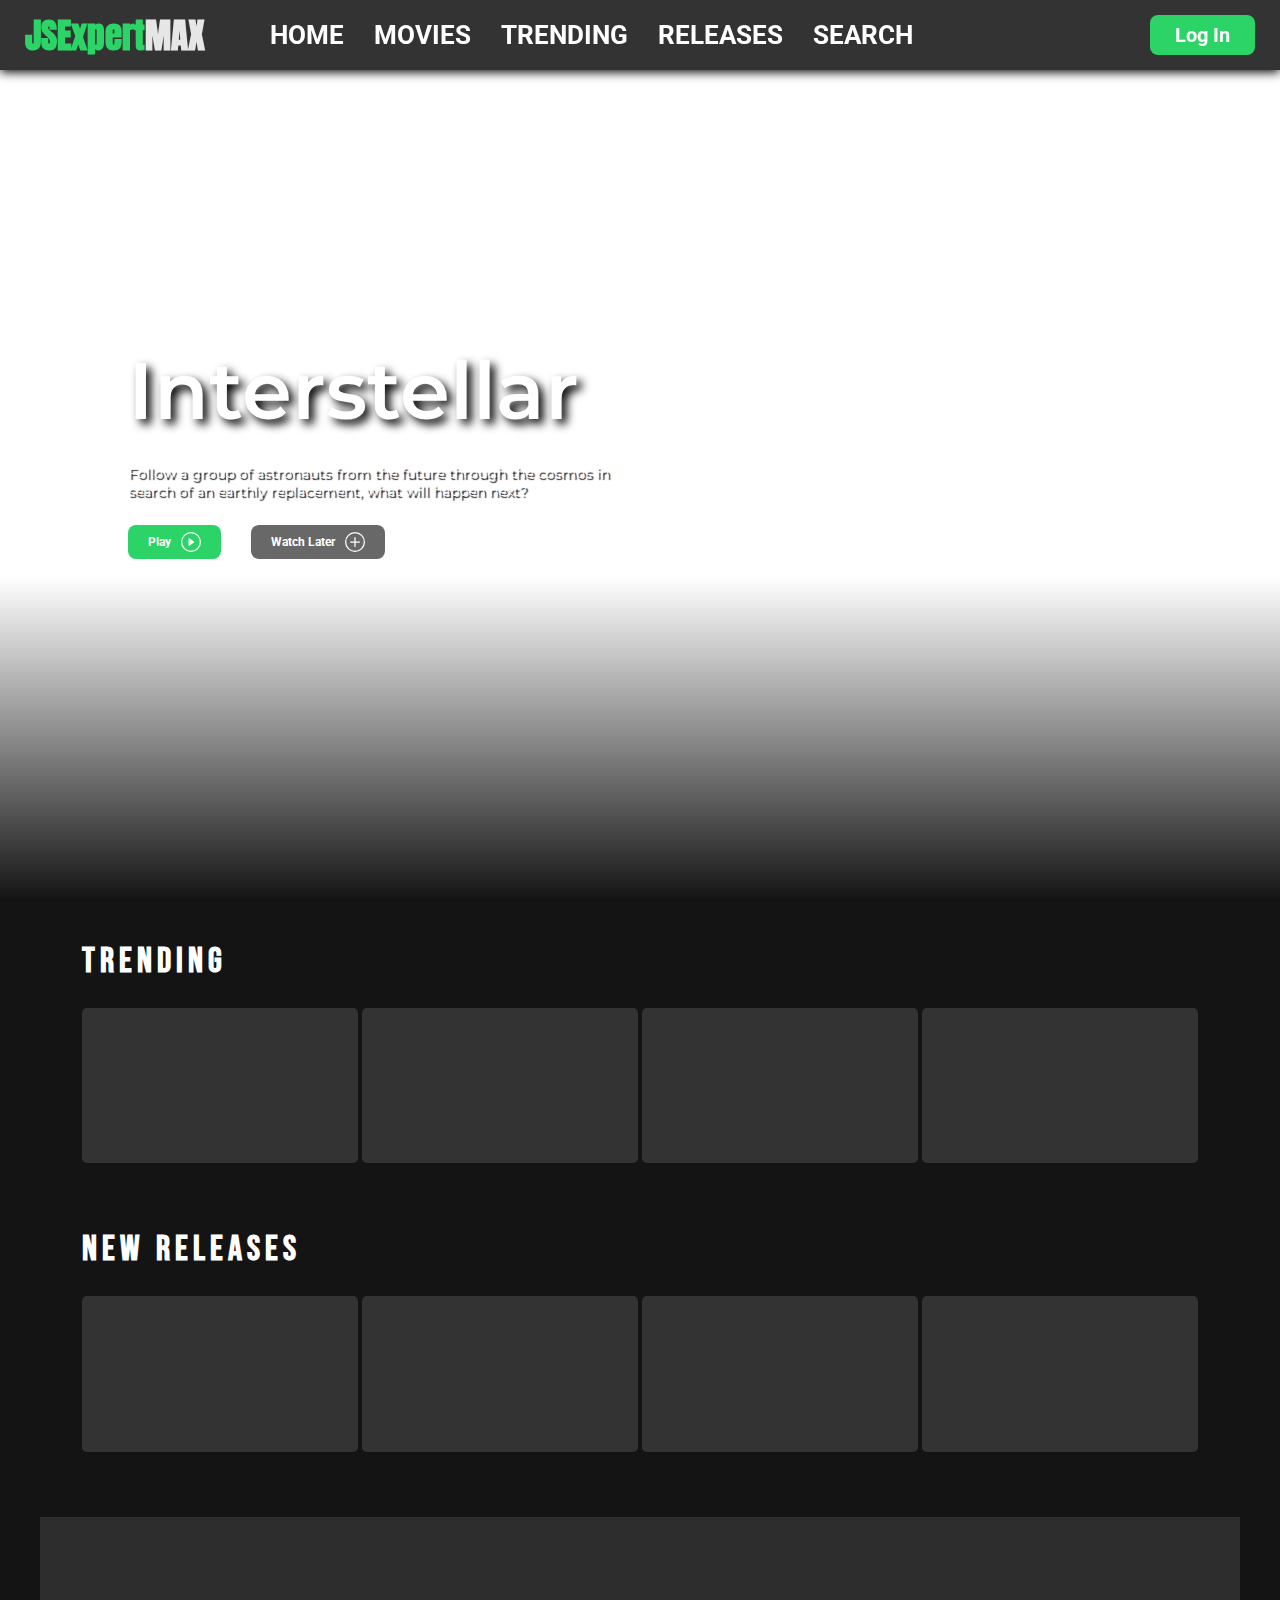
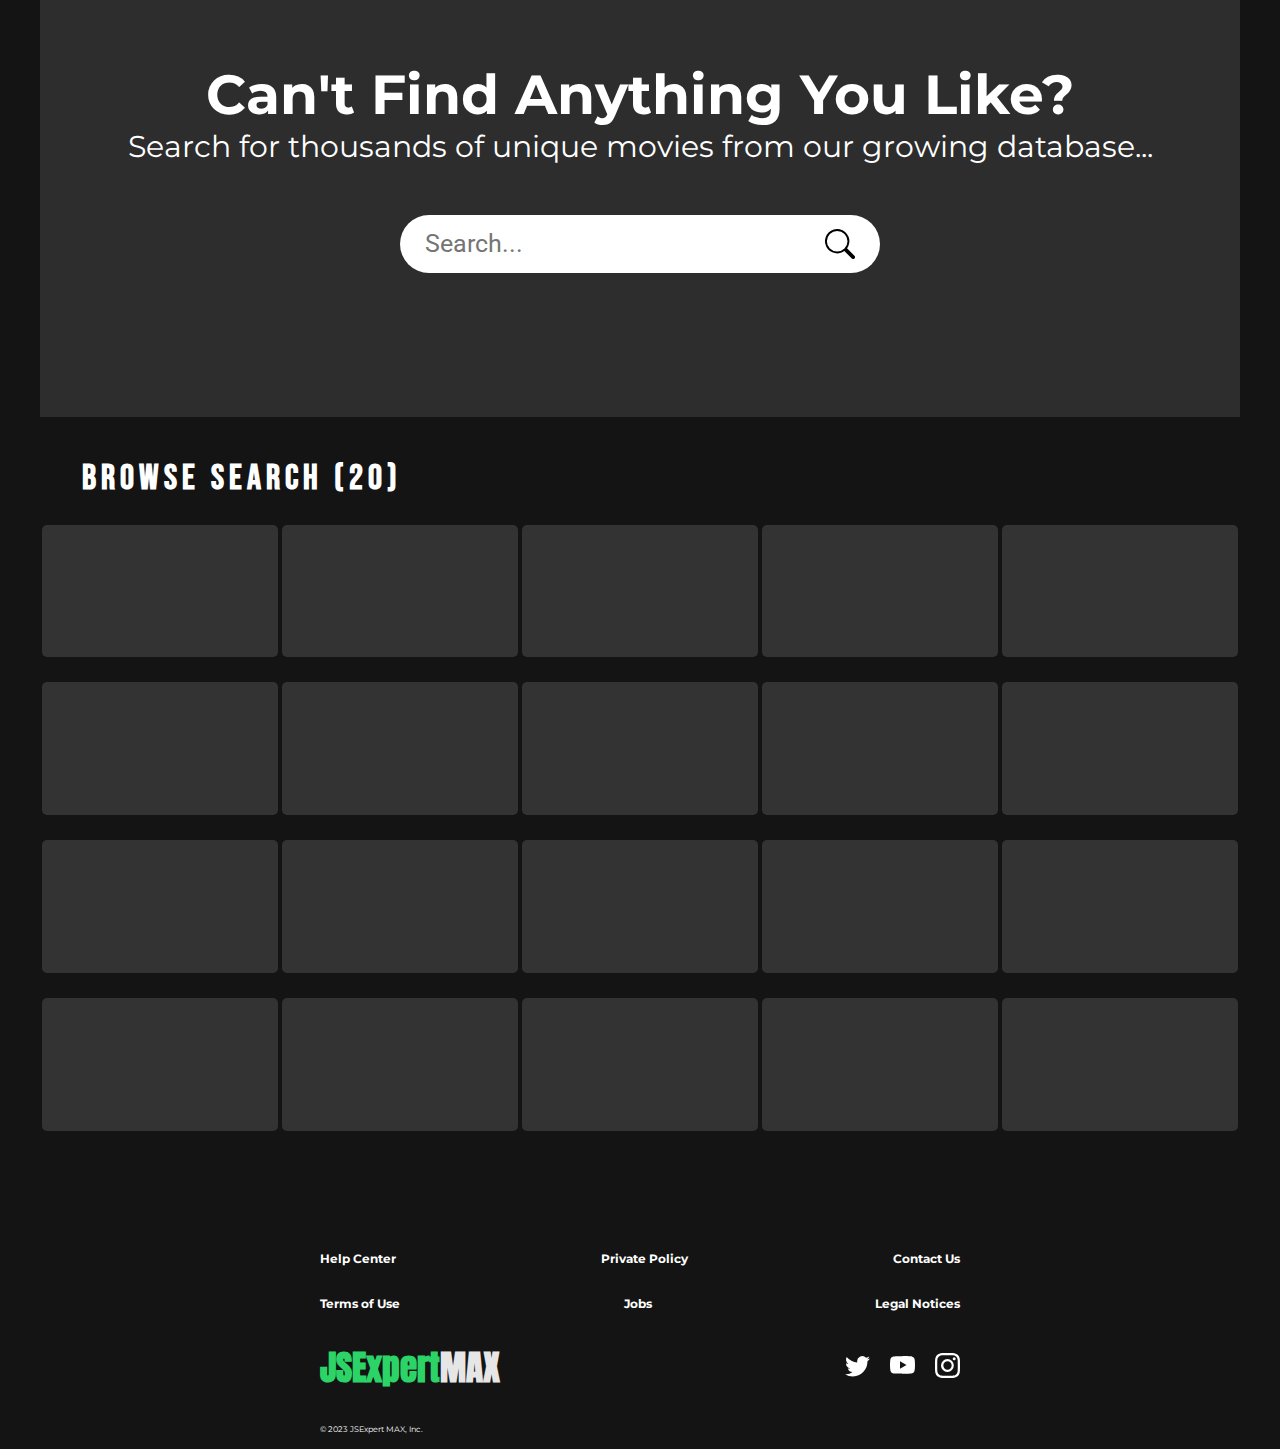
<file: classes/class01/index.html>
<!DOCTYPE html>
<html lang="en">

<head>
  <meta charset="UTF-8">
  <meta http-equiv="X-UA-Compatible" content="IE=edge">
  <meta name="viewport" content="width=device-width, initial-scale=1.0">
  <title>JSExpertMax</title>
</head>

<body>
  <script>
    window.location.href = './pages/titles'
  </script>
</body>

</html>
</file>
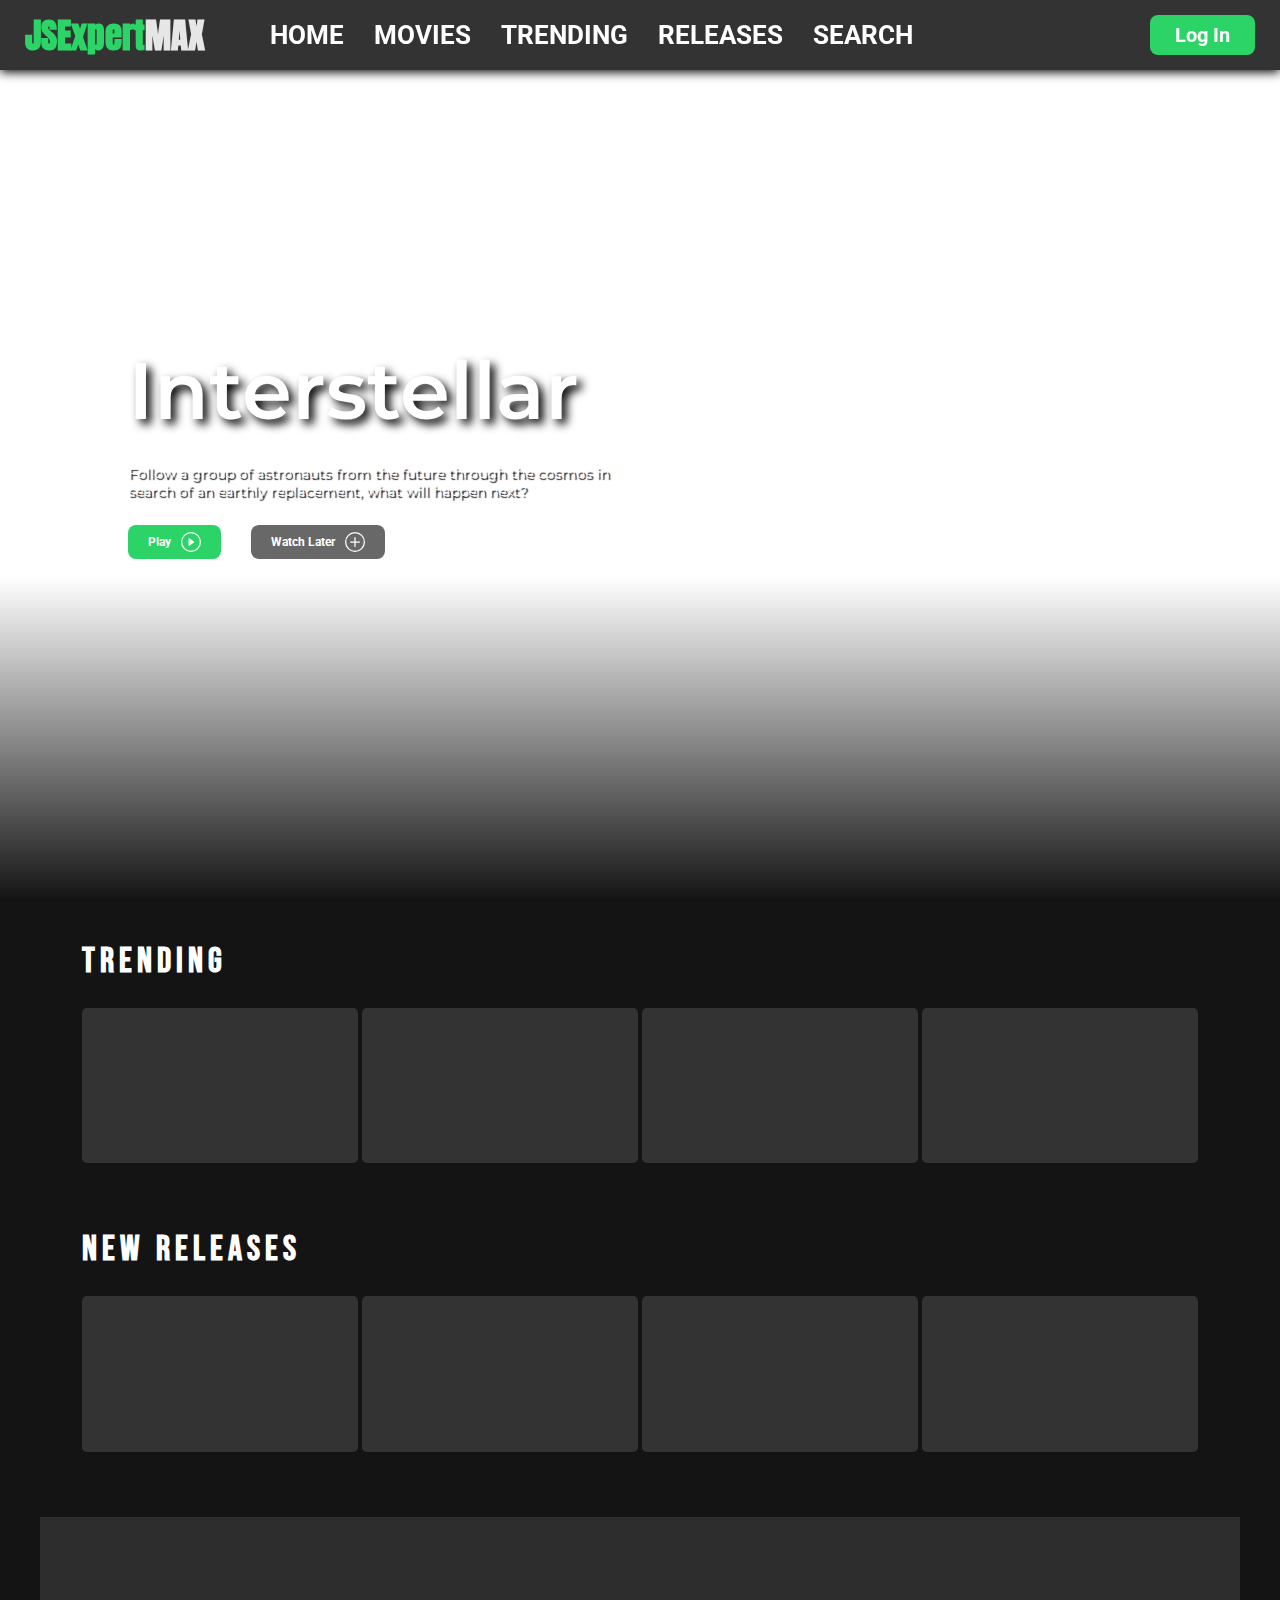
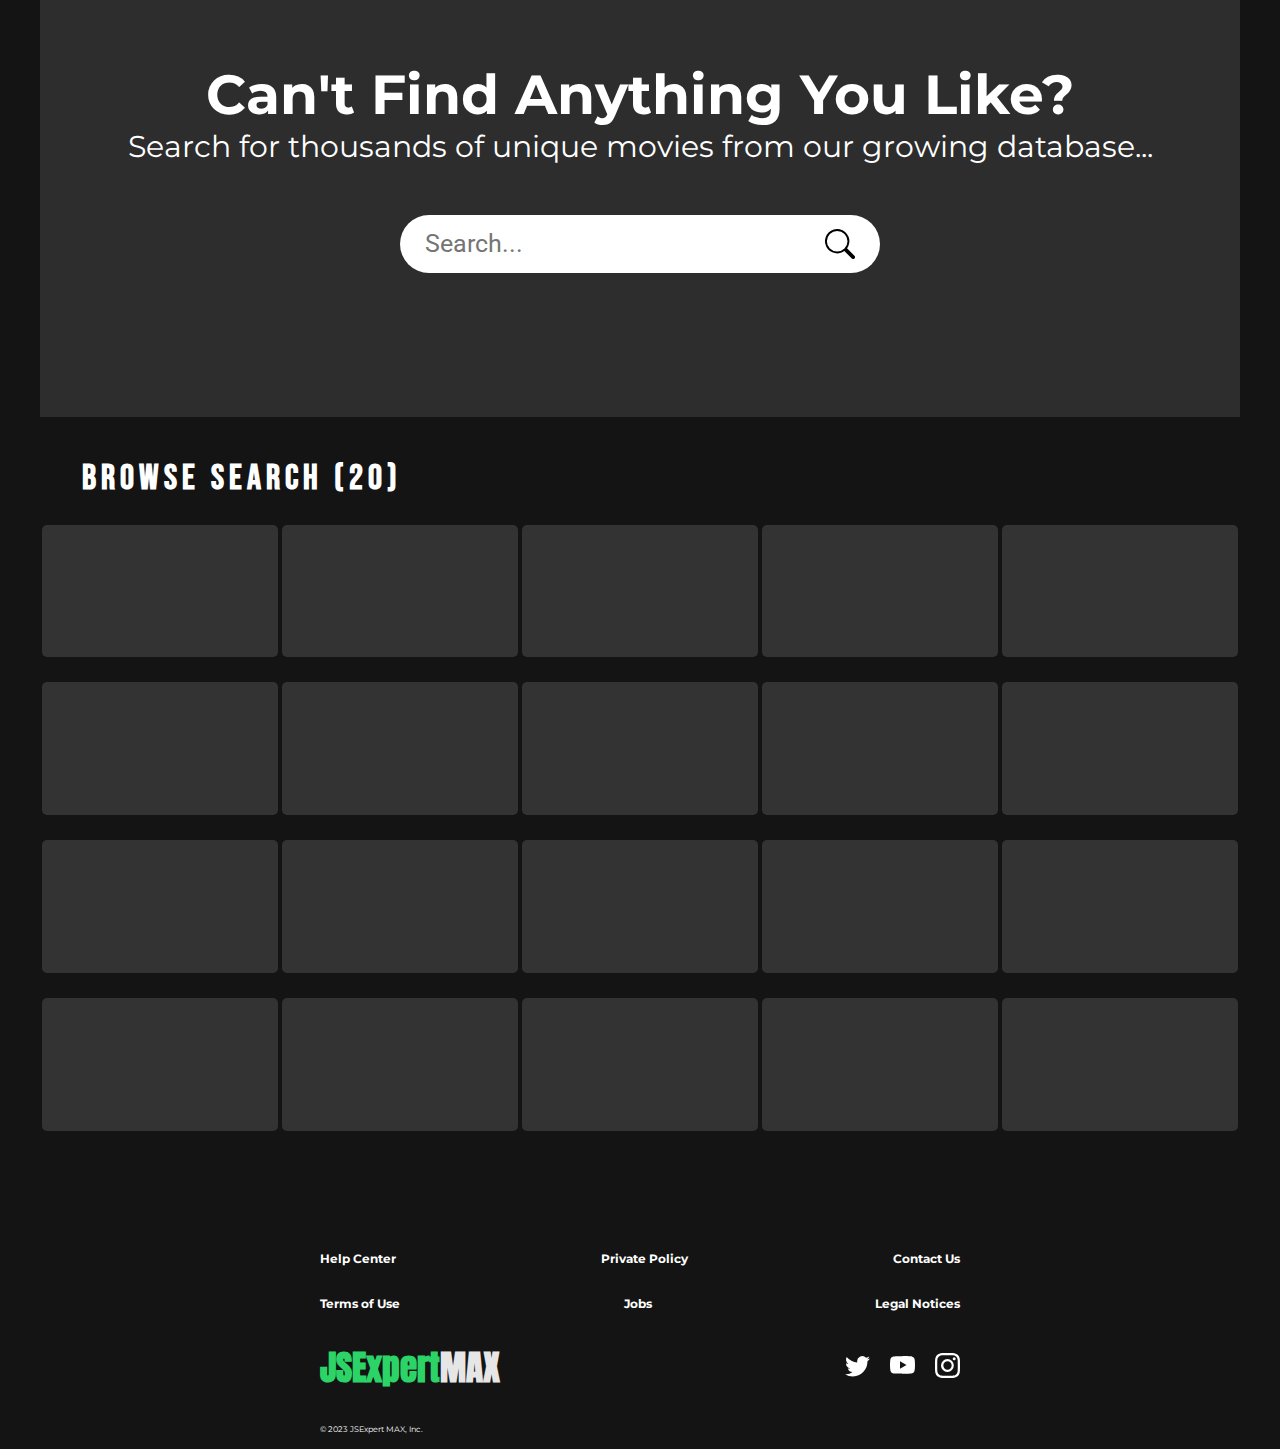
<file: classes/class01/pages/titles/index.html>
<!DOCTYPE html>
<html lang="en">

<head>
  <meta charset="UTF-8">
  <meta http-equiv="X-UA-Compatible" content="IE=edge">
  <meta name="viewport" content="width=device-width, initial-scale=1.0">
  <title>Streaming Service</title>
  <link rel="stylesheet" href="./lib/index.css">

</head>

<body id="body">
  <div class="content">
    <div class="header">
      <div class="brand">
        <h1 class="green">JSExpert</h1>
        <h1 class="white">MAX</h1>
      </div>
      <div class="main-nav">
        <a href="/" class="button-container">
          <h2>HOME</h2>
        </a>
        <a onclick="SmoothScroll('movies');" class="button-container">
          <h2>MOVIES</h2>
        </a>
        <a onclick="SmoothScroll('trending');" class="button-container">
          <h2>TRENDING</h2>
        </a>
        <a onclick="SmoothScroll('releases');" class="button-container">
          <h2>RELEASES</h2>
        </a>
        <a onclick="SmoothScroll('search');" class="button-container">
          <h2>SEARCH</h2>
        </a>
      </div>
      <div class="right-nav">
        <div class="button-container login">
          <h2>Log In</h2>
        </div>
      </div>
    </div>
    <div class="top">
      <div class="image-container">
        <div class="left-side">
          <h1>Interstellar</h1>
          <p>Follow a group of astronauts from the future through the cosmos in search of an earthly replacement, what
            will happen next?</p>
          <div class="button-section">
            <div class="watch">
              <h3>Play</h3>
              <svg fill="currentColor" viewBox="0 0 16 16">
                <path d="M8 15A7 7 0 1 1 8 1a7 7 0 0 1 0 14zm0 1A8 8 0 1 0 8 0a8 8 0 0 0 0 16z" />
                <path
                  d="M6.271 5.055a.5.5 0 0 1 .52.038l3.5 2.5a.5.5 0 0 1 0 .814l-3.5 2.5A.5.5 0 0 1 6 10.5v-5a.5.5 0 0 1 .271-.445z" />
              </svg>
            </div>
            <div class="queue" onclick="ToggleWatchLater('Interstellar');">
              <h3>Watch Later</h3>
              <svg fill="currentColor" viewBox="0 0 16 16">
                <path d="M8 15A7 7 0 1 1 8 1a7 7 0 0 1 0 14zm0 1A8 8 0 1 0 8 0a8 8 0 0 0 0 16z" />
                <path
                  d="M8 4a.5.5 0 0 1 .5.5v3h3a.5.5 0 0 1 0 1h-3v3a.5.5 0 0 1-1 0v-3h-3a.5.5 0 0 1 0-1h3v-3A.5.5 0 0 1 8 4z" />
              </svg>
            </div>
          </div>
        </div>
      </div>
    </div>
    <div class="mid">
      <div class="content-area" id="trending">
        <h2 class="content-title">TRENDING</h2>
        <div class="default-carousel card-carousel">

        </div>
      </div>
      <div class="content-area" id="releases">
        <h2 class="content-title">NEW RELEASES</h2>
        <div class="default-carousel card-carousel">

        </div>
      </div>
      <div class="search-area" id="search">
        <div class="search-area-content">
          <h2>Can't Find Anything You Like?</h2>
          <p>Search for thousands of unique movies from our growing database...</p>
          <div class="input-area">
            <input id="inputSearch" type="text" placeholder="Search..." />
            <svg fill="currentColor" viewBox="0 0 16 16">
              <path
                d="M11.742 10.344a6.5 6.5 0 1 0-1.397 1.398h-.001c.03.04.062.078.098.115l3.85 3.85a1 1 0 0 0 1.415-1.414l-3.85-3.85a1.007 1.007 0 0 0-.115-.1zM12 6.5a5.5 5.5 0 1 1-11 0 5.5 5.5 0 0 1 11 0z" />
            </svg>
          </div>
        </div>
      </div>
      <div id="browseSearchArea" class="content-area">
        <h2 id="searchTitleBar" class="content-title">BROWSE SEARCH</h2>
        <div id="browseSearch">

        </div>
      </div>
    </div>
    <div class="bottom">
      <div class="btn-row">
        <h4>Help Center</h4>
        <h4>Private Policy</h4>
        <h4>Contact Us</h4>
      </div>
      <div class="btn-row">
        <h4>Terms of Use</h4>
        <h4>Jobs</h4>
        <h4>Legal Notices</h4>
      </div>
      <div class="btn-row">
        <div class="brand">
          <h1 class="green">JSExpert</h1>
          <h1 class="white">MAX</h1>
        </div>
        <div class="socials">
          <a href=""><svg fill="currentColor" viewBox="0 0 16 16">
              <path
                d="M5.026 15c6.038 0 9.341-5.003 9.341-9.334 0-.14 0-.282-.006-.422A6.685 6.685 0 0 0 16 3.542a6.658 6.658 0 0 1-1.889.518 3.301 3.301 0 0 0 1.447-1.817 6.533 6.533 0 0 1-2.087.793A3.286 3.286 0 0 0 7.875 6.03a9.325 9.325 0 0 1-6.767-3.429 3.289 3.289 0 0 0 1.018 4.382A3.323 3.323 0 0 1 .64 6.575v.045a3.288 3.288 0 0 0 2.632 3.218 3.203 3.203 0 0 1-.865.115 3.23 3.23 0 0 1-.614-.057 3.283 3.283 0 0 0 3.067 2.277A6.588 6.588 0 0 1 .78 13.58a6.32 6.32 0 0 1-.78-.045A9.344 9.344 0 0 0 5.026 15z" />
            </svg></a>
          <a href="">
            <svg fill="currentColor" viewBox="0 0 16 16">
              <path
                d="M8.051 1.999h.089c.822.003 4.987.033 6.11.335a2.01 2.01 0 0 1 1.415 1.42c.101.38.172.883.22 1.402l.01.104.022.26.008.104c.065.914.073 1.77.074 1.957v.075c-.001.194-.01 1.108-.082 2.06l-.008.105-.009.104c-.05.572-.124 1.14-.235 1.558a2.007 2.007 0 0 1-1.415 1.42c-1.16.312-5.569.334-6.18.335h-.142c-.309 0-1.587-.006-2.927-.052l-.17-.006-.087-.004-.171-.007-.171-.007c-1.11-.049-2.167-.128-2.654-.26a2.007 2.007 0 0 1-1.415-1.419c-.111-.417-.185-.986-.235-1.558L.09 9.82l-.008-.104A31.4 31.4 0 0 1 0 7.68v-.123c.002-.215.01-.958.064-1.778l.007-.103.003-.052.008-.104.022-.26.01-.104c.048-.519.119-1.023.22-1.402a2.007 2.007 0 0 1 1.415-1.42c.487-.13 1.544-.21 2.654-.26l.17-.007.172-.006.086-.003.171-.007A99.788 99.788 0 0 1 7.858 2h.193zM6.4 5.209v4.818l4.157-2.408L6.4 5.209z" />
            </svg>
          </a>
          <a href="">
            <svg fill="currentColor" viewBox="0 0 16 16">
              <path
                d="M8 0C5.829 0 5.556.01 4.703.048 3.85.088 3.269.222 2.76.42a3.917 3.917 0 0 0-1.417.923A3.927 3.927 0 0 0 .42 2.76C.222 3.268.087 3.85.048 4.7.01 5.555 0 5.827 0 8.001c0 2.172.01 2.444.048 3.297.04.852.174 1.433.372 1.942.205.526.478.972.923 1.417.444.445.89.719 1.416.923.51.198 1.09.333 1.942.372C5.555 15.99 5.827 16 8 16s2.444-.01 3.298-.048c.851-.04 1.434-.174 1.943-.372a3.916 3.916 0 0 0 1.416-.923c.445-.445.718-.891.923-1.417.197-.509.332-1.09.372-1.942C15.99 10.445 16 10.173 16 8s-.01-2.445-.048-3.299c-.04-.851-.175-1.433-.372-1.941a3.926 3.926 0 0 0-.923-1.417A3.911 3.911 0 0 0 13.24.42c-.51-.198-1.092-.333-1.943-.372C10.443.01 10.172 0 7.998 0h.003zm-.717 1.442h.718c2.136 0 2.389.007 3.232.046.78.035 1.204.166 1.486.275.373.145.64.319.92.599.28.28.453.546.598.92.11.281.24.705.275 1.485.039.843.047 1.096.047 3.231s-.008 2.389-.047 3.232c-.035.78-.166 1.203-.275 1.485a2.47 2.47 0 0 1-.599.919c-.28.28-.546.453-.92.598-.28.11-.704.24-1.485.276-.843.038-1.096.047-3.232.047s-2.39-.009-3.233-.047c-.78-.036-1.203-.166-1.485-.276a2.478 2.478 0 0 1-.92-.598 2.48 2.48 0 0 1-.6-.92c-.109-.281-.24-.705-.275-1.485-.038-.843-.046-1.096-.046-3.233 0-2.136.008-2.388.046-3.231.036-.78.166-1.204.276-1.486.145-.373.319-.64.599-.92.28-.28.546-.453.92-.598.282-.11.705-.24 1.485-.276.738-.034 1.024-.044 2.515-.045v.002zm4.988 1.328a.96.96 0 1 0 0 1.92.96.96 0 0 0 0-1.92zm-4.27 1.122a4.109 4.109 0 1 0 0 8.217 4.109 4.109 0 0 0 0-8.217zm0 1.441a2.667 2.667 0 1 1 0 5.334 2.667 2.667 0 0 1 0-5.334z" />
            </svg>
          </a>
        </div>
      </div>
      <div class="btn-row">
        <p>© 2023 JSExpert MAX, Inc.</p>
      </div>
    </div>
  </div>

  <div class="watch-later-modal">
    <h3>Added <a href="#" class="movie"></a> to your <a href="#" class="playlist">WATCH LATER</a> playlist!</h3>
    <div class="side-buttons">
      <svg fill="currentColor" viewBox="0 0 16 16"
        onclick="alert('Removed item from the Watch Later playlist'); ToggleWatchLater('', false);">
        <path fill-rule="evenodd" d="M8 3a5 5 0 1 1-4.546 2.914.5.5 0 0 0-.908-.417A6 6 0 1 0 8 2v1z" />
        <path d="M8 4.466V.534a.25.25 0 0 0-.41-.192L5.23 2.308a.25.25 0 0 0 0 .384l2.36 1.966A.25.25 0 0 0 8 4.466z" />
      </svg>
      <svg fill="currentColor" viewBox="0 0 16 16" onclick="ToggleWatchLater('', false);">
        <path
          d="M4.646 4.646a.5.5 0 0 1 .708 0L8 7.293l2.646-2.647a.5.5 0 0 1 .708.708L8.707 8l2.647 2.646a.5.5 0 0 1-.708.708L8 8.707l-2.646 2.647a.5.5 0 0 1-.708-.708L7.293 8 4.646 5.354a.5.5 0 0 1 0-.708z" />
      </svg>
    </div>
  </div>

  <script src="./lib/sdk.js"></script>
  <script type="module" src="./src/index.js"></script>
</body>

</html>
</file>
<file: classes/class01/pages/titles/lib/index.css>
@import url("https://fonts.googleapis.com/css2?family=Montserrat:wght@200;400;600&family=Roboto&display=swap");
@import url("https://fonts.googleapis.com/css2?family=Anton&family=Bebas+Neue&display=swap");

:root {
    --blue: rgba(35, 73, 189, 1);
    --blue-selected: rgba(30, 73, 210, 0.8);
    --grey: rgba(104, 104, 104, 1);
    --grey-selected: rgb(162, 159, 159);
    --green: rgb(44, 212, 103);
    --green-selected: rgba(30, 169, 79, 0.9);
    --red: rgba(212, 44, 44, 1);
    --red-selected: rgba(170, 35, 35, 0.9);
    --card-scale: 5;
}

html,
body {
    margin: 0;
    padding: 0;
    width: 100%;
}

h1,
h3,
h2,
h5,
h4,
p {
    margin: 0px;
}

a {
    text-decoration: none;
}

.content {
    margin: 0;
    padding: 0;
    width: 100%;
    height: 100%;
    display: flex;
    flex-direction: column;
}


.red {
    color: var(--red);
}

.green {
    color: var(--green);
}

.white {
    color: rgba(230, 230, 230, 1);
}

/* HEADER */
.header {
    width: 100%;
    position: fixed;
    height: 70px;
    background-color: transparent;
    display: flex;
    align-items: center;
    z-index: 10;
    transition: background-color 0.3s;
}

.header-change {
    flex-direction: column;
    justify-content: center;
}

.header-top {
    display: flex;
    align-items: center;
    width: 100%;
}

.header-bottom {
    display: flex;
    align-items: center;
    flex-direction: column;
    width: 100%;
}

.header-bottom .main-nav {
    flex-direction: column;
    margin-left: 0px;
    margin-bottom: 20px;
}

.header-bottom .main-nav h3 {
    margin-bottom: 10px;
}

.header-bottom .right-nav {
    margin: 0 auto !important;
}

.header:hover {
    background-color: rgba(51, 51, 51, 1);
    box-shadow: 0px 2px 10px black;
    transition: background-color 0.3s;
}

.header-active {
    background-color: rgba(51, 51, 51, 1);
    box-shadow: 0px 2px 10px black;
    transition: background-color 0.3s;
}

.header .brand {
    margin-left: 25px;
    display: flex;
}

.header .brand h1 {
    font-family: "Anton", sans-serif;
    font-size: 35px;
}

.main-nav {
    height: 100%;
    display: flex;
    align-items: center;
    margin-left: 50px;
}

.main-nav .button-container {
    height: calc(100% - 10px);
    margin-top: 5px;
    padding: 0px 15px;
    display: flex;
    align-items: center;
    justify-content: center;
    border-bottom: 5px solid transparent;
    border-bottom-color: transparent;
    transition: border-bottom-color 0.3s;
}

.main-nav .button-container:hover {
    cursor: pointer;
    border-bottom-color: var(--green);
    transition: border-bottom-color 0.3s;
}

.main-nav .button-container h2 {
    font-family: "Roboto", sans-serif;
    font-size: 26px;
    color: white;
}

.header .right-nav {
    margin-left: auto;
    display: flex;
    align-items: center;
    margin-right: 25px;
}

.right-nav .button-container {
    display: flex;
    justify-content: center;
    align-items: center;
    padding: 8px 25px;
    border-radius: 8px;
}

.login {
    background-color: var(--green);
}

.login:hover {
    background-color: var(--green-selected);
    cursor: pointer;
}

.right-nav .button-container h2 {
    font-family: "Roboto", sans-serif;
    font-size: 20px;
    color: white;
}

.hamburger {
    margin-left: auto;
    margin-right: 25px;
}

.hamburger:hover svg {
    cursor: pointer;
    background-color: rgba(255, 255, 255, 0.8);
}

.hamburger svg {
    width: 30px;
    height: 30px;
    min-width: 30px;
    padding: 8px;
    border-radius: 12px;
    background-color: white;
    color: black;
}

/* END HEADER */

/* TOP SECTION */
.top {
    width: 100%;
    min-height: 250px;
    display: flex;
    align-items: center;
    background-image: url("//external-content.duckduckgo.com/iu/?u=https%3A%2F%2Fhdwallpaperim.com%2Fwp-content%2Fuploads%2F2017%2F08%2F24%2F107270-Interstellar_movie.jpg&f=1&nofb=1");
    background-repeat: no-repeat;
    background-size: cover;
}

.top .image-container {
    width: 100%;
    height: 100%;
    display: flex;
    align-items: center;
    background: rgb(20, 20, 20);
    background: linear-gradient(0deg,
            rgba(20, 20, 20, 1) 0%,
            rgba(255, 255, 255, 0) 36%);
}

@-webkit-keyframes fadeIn {
    0% {
        opacity: 0;
    }

    100% {
        opacity: 1;
    }
}

@keyframes fadeIn {
    0% {
        opacity: 0;
    }

    100% {
        opacity: 1;
    }
}

@-webkit-keyframes fadeOut {
    0% {
        opacity: 1;
    }

    100% {
        opacity: 0;
    }
}

@keyframes fadeOut {
    0% {
        opacity: 1;
    }

    100% {
        opacity: 0;
    }
}

.fadeIn {
    -webkit-animation-name: fadeIn;
    animation-name: fadeIn;
}

.fadeOut {
    -webkit-animation-name: fadeOut;
    animation-name: fadeOut;
}

.top .left-side {
    width: 40%;
    height: 80%;
    padding-left: 10%;
    display: flex;
    flex-direction: column;
    justify-content: center;
}

.top h1 {
    margin: 0px;
    font-family: "Montserrat", sans-serif;
    font-weight: 600;
    font-size: 95px;
    color: white;
    text-shadow: 5px 5px 10px black;
}

.top p {
    margin: 0px;
    font-family: "Montserrat", sans-serif;
    font-weight: 400;
    font-size: 20px;
    color: white;
    text-shadow: 2px 2px 1px black;
    padding: 25px 0px;
}

.top h3 {
    display: flex;
    align-items: center;
}

.button-section {
    width: 100%;
    display: flex;
    font-family: "Roboto", sans-serif;
}

.button-section svg {
    width: 25px;
    height: 25px;
    min-width: 25px;
    padding-left: 10px;
}

.top .watch,
.top .queue {
    padding: 10px 25px;
    border-radius: 8px;
}

.watch {
    color: white;
    display: flex;
    background-color: var(--green);
}

.queue {
    color: white;
    display: flex;
    background-color: var(--grey);
    margin-left: 30px;
}

.watch:hover {
    background-color: var(--green-selected);
    cursor: pointer;
}

.queue:hover {
    background-color: var(--grey-selected);
    cursor: pointer;
}

/* END TOP SECTION*/

/* MID SECTION */
.mid {
    display: flex;
    flex-direction: column;
    background-color: #141414;
    padding: 40px;
}

.mid .content-area {
    width: 100%;
    display: flex;
    flex-direction: column;
    margin-bottom: 40px;
}

.content-area .content-title {
    font-family: "Bebas Neue", cursive;
    color: white;
    font-size: 35px;
    letter-spacing: 5px;
    padding-left: 40px;
}

.card-carousel {
    width: 100%;
    margin: 25px 0px;
    display: flex;
}

.card-carousel:hover svg {
    color: white;
    transition: color 0.3s;
}

.carousel-btn {
    display: flex;
    align-items: center;
    justify-content: center;
    color: white;
}

.carousel-btn svg {
    width: 40px;
    height: 40px;
    color: transparent;
    transition: color 0.3s;
}

.carousel-btn svg:hover {
    color: lightgrey;
    cursor: pointer;
}

.card {
    background-size: cover;
    transform: scale(1);
    transition: transform 0.2s;
    border-radius: 5px;
}

.card h4 {
    font-family: "Roboto", sans-serif;
    font-size: 20px;
    color: white;
    text-shadow: 1px 1px 3px black;
}

.card p {
    font-family: "Roboto", sans-serif;
    font-size: 14px;
    color: white;
    text-shadow: 1px 1px 1px black;
    text-overflow: ellipsis;
}

.card h3 {
    font-family: "Roboto", sans-serif;
    font-size: 14px;
    color: white;
}

.card svg {
    width: 25px;
    height: 25px;
    min-width: 25px;
}

.card:hover {
    transform: scale(1.3);
    transition: transform 0.5s;
    z-index: 1;
}

.movie-desc {
    position: fixed;
    left: 0;
    top: 0;
    width: 100%;
    height: calc(100% - 100px);
    background-color: rgba(0, 0, 0, 0.5);
    display: flex;
    vertical-align: center;
    justify-content: center;
    z-index: 10;

    padding: 50px 0px;
}

.modal-content {
    width: 100%;
    max-width: 1000px;
    height: auto;
    display: flex;
    flex-direction: column;
    background-color: rgba(51, 51, 51, 1);
}

.desc-image {
    width: 100%;
    background-repeat: no-repeat;
    background-size: cover;
}

.desc-image div {
    width: 100%;
    height: 100%;
    background: rgb(51, 51, 51);
    background: linear-gradient(0deg,
            rgba(51, 51, 51, 1) 0%,
            rgba(255, 255, 255, 0) 36%);
}

.close-btn {
    background-color: #333;
    border-radius: 50px;
    position: relative;
    z-index: 11;
}

.close-btn svg {
    position: absolute;
    top: 0px;
    right: 0px;
    margin-top: 15px;
    margin-right: 15px;
    width: 30px;
    min-width: 30px;
    height: 30px;
    min-height: 30px;
    padding: 8px;
    border-radius: 50px;
    background-color: #333;
    color: white;
    cursor: pointer;
}

.close-btn svg:hover {
    transform: scale(1.15);
}

.desc-top {
    display: flex;
    flex-direction: column;
    width: calc(100% - 50px);
    padding: 0px 25px;
    margin-top: 25px;
}

.desc-top h1 {
    font-family: "Bebas Neue", cursive;
    font-size: 50px;
    color: white;
    border-bottom: 5px solid var(--green);
}

.desc-top .button-selection {
    display: flex;
    width: 100%;
    margin-top: 15px;
}

.desc-top .button-selection div {
    padding: 10px 25px;
}

.desc-top h3 {
    font-family: "Roboto", sans-serif;
}

.desc-top svg {
    width: 25px;
    height: 25px;
    margin-left: 15px;
}

.desc-mid {
    width: calc(100% - 50px);
    margin-top: 50px;
    padding: 0px 25px;
}

.desc-mid p {
    font-size: 30px;
    font-family: "Roboto", sans-serif;
    color: white;
}

.desc-bottom {
    width: 100%;
    display: flex;
    flex-direction: column;
    width: calc(100% - 50px);
    margin-top: 50px;
    padding: 0px 25px;
}

.desc-bottom .cast {
    width: 100%;
    display: flex;
}

.cast-card {
    height: auto;
    background-size: cover;
    background-repeat: no-repeat;
}

.overlay {
    height: 100%;
    width: calc(100% - 30px);
    display: flex;
    flex-direction: column;
    position: relative;
    justify-content: end;
    padding: 0px 15px;
    text-overflow: ellipsis;
    display: none;
    border-radius: 5px;
}

.overlay .button-container {
    width: 100%;
    display: flex;
    margin-bottom: 15px;
    margin-top: 15px;
}

.overlay .button-container svg {
    width: 15px;
    height: 15px;
    min-width: 15px;
    padding: 2px;
}

.card .queue,
.card .star {
    margin-left: 8px;
    padding: 7px;
    border-radius: 50px;
    background-color: #333;
    color: white;
    border: 2px solid #878585;
}

.card .watch {
    padding: 7px;
    border-radius: 50px;
    border: 2px solid var(--green);
}

.card .queue:hover,
.card .star:hover {
    background-color: #616161;
}

.card:hover .overlay, .card.active .overlay{
    display: flex;
    background-image: linear-gradient(to right,
            rgba(51, 51, 51, 0.95),
            rgba(255, 255, 255, 0.01));
}

/* .card .overlay {
    display: flex;
    background-image: linear-gradient(to right,
            rgba(51, 51, 51, 0.95),
            rgba(255, 255, 255, 0.01));
} */

.overlay p {
    color: #bdbdbd;
}

.mid .search-area {
    width: 100%;
    display: flex;
    flex-direction: column;
    margin-bottom: 40px;
    height: 500px;
    background-image: url("//external-content.duckduckgo.com/iu/?u=https%3A%2F%2Fi0.wp.com%2Fwww.trenovision.com%2Fwp-content%2Fuploads%2F2019%2F10%2F553ada2b9135a3ccdfaaaf31346403dd.png%3Fresize%3D730%252C418%26ssl%3D1&f=1&nofb=1");
    background-size: cover;
    background-repeat: no-repeat;
}

.search-area .search-area-content {
    width: 100%;
    height: 100%;
    background-color: rgba(51, 51, 51, 0.8);
    display: flex;
    justify-content: center;
    align-items: center;
    flex-direction: column;
}

.search-area h2 {
    font-family: "Montserrat", sans-serif;
    color: white;
    font-size: 55px;
}

.search-area p {
    font-family: "Montserrat", sans-serif;
    color: white;
    font-size: 30px;
}

.search-area input {
    border: none;
    background-color: transparent;
    width: 100%;
    height: 50px;
    padding: 4px 25px;
    font-family: "Roboto", sans-serif;
    font-size: 25px;
}

.search-area svg {
    width: 30px;
    height: 30px;
    min-width: 30px;
    padding: 5px 25px;
    margin-left: auto;
}

.search-area .input-area {
    width: 40%;
    display: flex;
    align-items: center;
    background-color: white;
    border-radius: 50px;
    margin-top: 50px;
}

/* END MID SECTION */
/* FOOTER */
.bottom {
    width: 100%;
    display: flex;
    flex-direction: column;
    min-height: 100px;
    background-color: #141414;
    justify-content: center;
    align-items: center;
}

.bottom .btn-row {
    width: 50%;
    margin: 15px 0px;
    display: flex;
    align-items: center;
    justify-content: space-between;
}

.bottom .btn-row h4 {
    color: white;
    font-family: "Montserrat", sans-serif;
    font-size: 12px;
}

.bottom .btn-row h4:hover {
    text-decoration: underline;
    cursor: pointer;
}

.bottom .brand {
    display: flex;
}

.bottom .brand h1 {
    font-family: "Anton", sans-serif;
    font-size: 35px;
}

.bottom .socials {
    display: flex;
    justify-content: end;
    align-items: center;
}

.socials a svg {
    width: 25px;
    height: 25px;
    max-width: 25px;
    color: white;
    padding-left: 20px;
}

.btn-row p {
    color: white;
    font-family: "Montserrat", sans-serif;
    font-size: 8px;
}

/* END FOOTER */

/* MODAL */

.watch-later-modal {
    position: fixed;
    bottom: 0px;
    left: 0px;
    z-index: 11;
    background-color: #333;
    margin-bottom: 15px;
    margin-left: 15px;
    display: flex;
    padding: 20px;
    border-radius: 9px;
    align-items: center;
    display: none;
    box-shadow: 3px 3px 8px black;
}

.watch-later-modal h3 {
    font-family: "Roboto", sans-serif;
    font-size: 20px;
    color: white;
}

.watch-later-modal .side-buttons {
    display: flex;
    align-items: center;
    justify-content: center;
}

.watch-later-modal .side-buttons svg {
    width: 35px;
    min-width: 35px;
    height: 35px;
    min-height: 35px;
    color: white;
    background-color: rgba(255, 255, 255, 0.1);
    padding: 6px;
    border-radius: 50px;
    margin-left: 20px;
}

.side-buttons svg:hover {
    background-color: #141414;
    transition: background-color 0.3s;
    cursor: pointer;
}

.watch-later-modal h3 .playlist {
    color: var(--green);
}

.watch-later-modal h3 .movie {
    color: var(--green);
}

/* END MODAL */

@media screen and (max-width: 1660px) {
    .top p {
        font-size: 16px;
    }
}

@media screen and (max-width: 1430px) {
    .card h4 {
        font-size: 16px;
    }

    .card p {
        font-size: 11px;
    }

    .overlay {
        width: calc(100% - 20px);
        padding: 0px 10px;
    }

    .overlay .button-container {
        margin-bottom: 10px;
        margin-top: 10px;
    }

    .modal-content {
        max-width: 800px;
    }
}

@media screen and (max-width: 1330px) {
    .top h1 {
        font-size: 80px;
    }

    .top p {
        font-size: 14px;
    }

    .top h3 {
        font-size: 12px;
    }

    .top svg {
        width: 20px;
        height: 20px;
        min-width: 20px;
    }

    .top .watch,
    .top .queue {
        padding: 7px 20px;
    }
}

@media screen and (max-width: 1230px) {
    .main-nav .button-container h2 {
        font-size: 20px;
    }

    .right-nav .button-container h2 {
        font-size: 16px;
    }

    .carousel-btn svg {
        width: 30px;
        height: 30px;
    }

    .card svg {
        width: 20px;
        height: 20px;
        min-width: 20px;
    }

    .content-area .content-title {
        padding-left: 30px;
    }

    .search-area-content h2 {
        font-size: 40px;
    }

    .search-area-content p {
        font-size: 20px;
    }
}

@media screen and (max-width: 1180px) {
    .top .left-side {
        padding-left: 6%;
        width: 45%;
    }

    .search-area-content .input-area {
        width: 50%;
        margin-top: 40px;
    }

    .mid .search-area {
        height: 400px;
    }

    .search-area input {
        font-size: 18px;
    }

    .search-area svg {
        width: 20px;
        height: 20px;
        min-width: 20px;
    }

    .modal-content {
        max-width: 700px;
    }
}

@media screen and (max-width: 1045px) {
    .top h1 {
        font-size: 65px;
    }

    .top p {
        font-size: 12px;
    }

    .content-area .content-title {
        font-size: 28px;
    }

    .mid {
        padding: 30px;
    }

    .search-area-content .input-area input {
        height: 40px;
    }

    .search-area-content h2 {
        font-size: 30px;
    }

    .search-area-content p {
        font-size: 16px;
    }

    .mid .search-area {
        height: 350px;
    }
}

@media screen and (max-width: 950px) {
    .header .brand h1 {
        font-size: 30px;
    }

    .main-nav .button-container h2 {
        font-size: 16px;
    }

    .right-nav .button-container h2 {
        font-size: 12px;
    }

    .main-nav {
        margin-left: 30px;
    }

    .movie-desc {
        padding: 0px;
        height: 100%;
    }

    .modal-content {
        max-width: 100%;
    }
}

@media screen and (max-width: 815px) {
    .header {
        min-height: 70px;
        height: auto;
    }
}

@media screen and (max-width: 737px) {
    .carousel-btn {
        display: none;
    }

    .card {
        display: flex !important;
        overflow-y: visible;
    }

    .card:hover {
        position: relative;
        margin: 0px 30px !important;
    }

    .card-carousel {
        overflow-x: scroll;
        overflow-y: visible;
        align-items: center;
    }

    .card svg {
        width: 10px;
        height: 10px;
        min-width: 10px;
    }

    .search-area .input-area {
        width: 70%;
    }

    .mid .search-area {
        height: 250px;
    }

    .content-area .content-title {
        padding-left: 0px;
    }

    .bottom .btn-row {
        width: 95%;
    }

    .desc-top h3 {
        font-size: 16px;
    }

    .desc-top svg {
        width: 20px;
        height: 20px;
    }

    .desc-mid p {
        font-size: 25px;
    }
}

@media screen and (max-width: 730px) {
    .carousel-btn svg {
        width: 20px;
        height: 20px;
    }

    .card-carousel {
        margin: 10px 0px;
    }
}

@media screen and (max-width: 710px) {
    .card h4 {
        font-size: 13px;
    }

    .card p {
        font-size: 8px;
    }

    .overlay {
        width: calc(100% - 16px);
        padding: 0px 8px;
    }

    .overlay .button-container {
        margin-bottom: 8px;
        margin-top: 8px;
    }

    .card .queue {
        margin-left: 8px;
    }

    .card .queue,
    .card .watch,
    .card .star {
        padding: 4px;
    }

    .search-area-content h2 {
        font-size: 25px;
    }

    .search-area-content p {
        font-size: 12px;
    }
}

@media screen and (max-width: 610px) {
    .card svg {
        width: 8px;
        height: 8px;
        min-width: 8px;
    }

    .top h1 {
        font-size: 50px;
    }

    .top p {
        font-size: 10px;
        padding: 15px 0px;
    }

    .top .left-side {
        width: 80%;
    }

    .mid {
        padding: 20px;
    }
}

@media screen and (max-width: 545px) {
    .card h4 {
        font-size: 10px;
    }

    .card p {
        font-size: 6px;
    }

    .search-area-content h2 {
        text-align: center;
        font-size: 24px;
    }

    .search-area-content p {
        text-align: center;
        width: 90%;
        font-size: 12px;
    }

    .desc-top h3 {
        font-size: 14px;
    }

    .desc-top svg {
        width: 18px;
        height: 18px;
    }

    .desc-mid p {
        font-size: 20px;
    }
}

@media screen and (max-width: 460px) {
    .btn-row {
        flex-direction: column;
    }

    .socials svg {
        padding: 0px 10px;
    }
}
</file>
